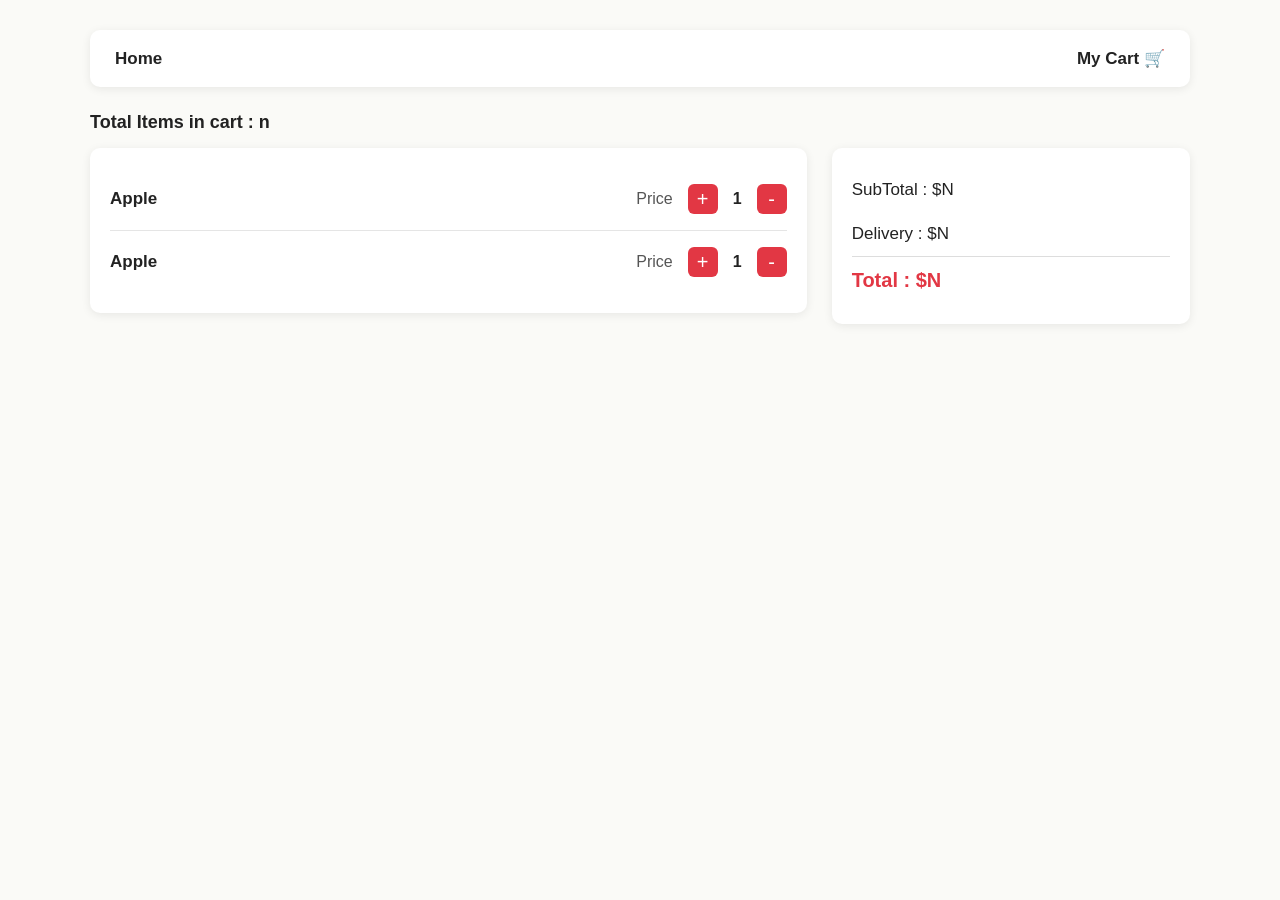
<file: cart.html>
<!DOCTYPE html>
<html lang="en">
<head>
  <meta charset="UTF-8">
  <meta name="viewport" content="width=device-width, initial-scale=1.0">
  <title></title>
  <link rel="stylesheet" href="style.css">
</head>

<body>
  <div id="cart-main">
    <div class="navbarr">
      <a href="index.html">Home</a>
      <a href="">My Cart 🛒</a>
    </div>

    <div id="cart-capacity">
      <div>Total Items in cart : n</div>
    </div>

    <div id="totalcart-details">
      <div id="product">

        <div class="cart-item">
          <p>Apple</p>
          <p>Price</p>

          <div class="quantity">
            <button class="plus">+</button>
            <p>1</p>
            <button class="minus">-</button>
          </div>
        </div>

        <div class="cart-item">
          <p>Apple</p>
          <p>Price</p>

          <div class="quantity">
            <button class="plus">+</button>
            <p>1</p>
            <button class="minus">-</button>
          </div>
        </div>

      </div>

      <div id="orderSummary">
        <div id="sub-total">SubTotal : $N</div>
        <div id="delivery">Delivery : $N</div>
        <hr>
        <div id="total">Total : $N</div>
      </div>
    </div>
  </div>

  <!-- <script src="script.js"></script> -->
</body>
</html>
</file>
<file: style.css>
* {
    margin: 0;
    padding: 0;
    box-sizing: border-box;
}

html {
    scroll-behavior: smooth;
}

body {
    font-family: Arial, Helvetica, sans-serif;
    background-color: #FAFAF7;
    color: #222;
    overflow-x: hidden;
}

#main {
    width: 100%;
}


/* =====================================================
   NAVBAR
===================================================== */

.navbar {
    width: 100%;
    min-height: 72px;

    display: flex;
    align-items: center;

    padding: 0 6%;
    gap: 30px;

    background-color: #FFFFFF;

    border-bottom: 1px solid #E5E9E6;

    position: sticky;
    top: 0;

    z-index: 100;

    box-shadow: 0 2px 10px rgba(0, 0, 0, 0.03);
}


/* =====================================================
   BRAND
===================================================== */

#brand {
    display: flex;
    align-items: center;

    gap: 8px;

    color: #176B5B;

    font-size: 24px;
    font-weight: 700;

    white-space: nowrap;

    cursor: pointer;
}

#brand span:first-child {
    font-size: 22px;
}


/* =====================================================
   NAVIGATION LINKS
===================================================== */

#Account\/login,
#categories {
    font-size: 14px;
    font-weight: 600;

    color: #3F4743;

    cursor: pointer;

    white-space: nowrap;

    transition: color 0.2s ease;
}

#Account\/login:hover,
#categories:hover {
    color: #176B5B;
}


/* =====================================================
   SEARCH BAR
===================================================== */

#searchbar {
    flex: 1;

    max-width: 560px;

    margin-left: auto;
}

#searchbar input {
    width: 100%;
    height: 43px;

    padding: 0 18px;

    border: 1px solid #DDE3DF;

    border-radius: 10px;

    outline: none;

    background-color: #F6F8F6;

    color: #222;

    font-size: 14px;

    transition: all 0.2s ease;
}

#searchbar input::placeholder {
    color: #8A928E;
}

#searchbar input:focus {
    background-color: #FFFFFF;

    border-color: #176B5B;

    box-shadow: 0 0 0 3px rgba(23, 107, 91, 0.08);
}


/* =====================================================
   CART BUTTON
===================================================== */

#cart {
    padding: 10px 18px;

    background-color: #176B5B;

    color: #FFFFFF !important;

    border-radius: 8px;

    font-size: 14px;
    font-weight: 600;

    cursor: pointer;

    white-space: nowrap;

    transition: all 0.2s ease;
}

#cart:hover {
    background-color: #125548;

    transform: translateY(-1px);
}


/* =====================================================
   EXPLORE ITEMS HEADING
===================================================== */

#Explore-sec {
    margin: 38px 6% 22px;

    color: #202522;

    font-size: 30px;
    font-weight: 700;
}


/* =====================================================
   GENERAL SECTIONS
===================================================== */

.section {
    width: 88%;

    margin: 0 auto;

    display: grid;

    grid-template-columns: repeat(6, 1fr);

    gap: 24px;
}


/* =====================================================
   CATEGORY / PRODUCT CARDS
===================================================== */

.items {
    width: 100%;

    background-color: #FFFFFF;

    border: 1px solid #E5EAE7;

    border-radius: 15px;

    overflow: hidden;

    cursor: pointer;

    transition:
        transform 0.25s ease,
        box-shadow 0.25s ease,
        border-color 0.25s ease;
}

.items:hover {
    transform: translateY(-6px);

    border-color: #B8D8CE;

    box-shadow: 0 12px 28px rgba(23, 107, 91, 0.10);
}


/* =====================================================
   CARD IMAGES
===================================================== */

.items img {
    display: block;

    width: 100%;

    aspect-ratio: 1 / 1.05;

    object-fit: cover;

    transition: transform 0.3s ease;
}

.items:hover img {
    transform: scale(1.04);
}


/* =====================================================
   CARD TEXT
===================================================== */

.items p {
    min-height: 48px;

    display: flex;
    align-items: center;
    justify-content: center;

    padding: 9px 8px;

    background-color: #FFFFFF;

    color: #303834;

    font-size: 14px;
    font-weight: 600;

    text-align: center;

    line-height: 1.3;
}


/* =====================================================
   SECTION HEADINGS
===================================================== */

.h2 {
    margin: 48px 6% 22px;

    padding-top: 25px;

    border-top: 1px solid #E2E7E4;

    color: #202522;

    font-size: 30px;
    font-weight: 700;
}


/* =====================================================
   HOT DEALS
===================================================== */

#hotdeals .items {
    border-color: #E2E9E5;
}

#hotdeals .items:hover {
    border-color: #9BC9BA;

    box-shadow: 0 12px 30px rgba(23, 107, 91, 0.12);
}

#hotdeals .items p {
    color: #176B5B;
}


/* =====================================================
   DAILY ESSENTIALS
===================================================== */

#daily-essentials .items {
    background-color: #F7F9F5;
}

#daily-essentials .items p {
    background-color: #FFFFFF;
}


/* =====================================================
   BRAND / ABOUT SECTION
===================================================== */

#our-section {
    width: 100%;

    min-height: 210px;

    margin-top: 70px;

    padding: 45px 8%;

    display: flex;
    align-items: center;
    justify-content: center;

    gap: 60px;

    background-color: #EEF7F3;

    border-top: 1px solid #D5E8E1;
    border-bottom: 1px solid #D5E8E1;
}

#our-section p:first-child {
    color: #176B5B;

    font-size: 42px;
    font-weight: 700;
}

#our-section p:nth-child(2) {
    color: #4A5651;

    font-size: 18px;
    font-weight: 500;
}


/* =====================================================
   FOOTER
===================================================== */

#footer {
    width: 100%;

    background-color: #17231F;

    color: white;
}


/* =====================================================
   FOOTER UPPER
===================================================== */

#upper {
    width: 80%;

    margin: 0 auto;

    padding: 50px 0;

    display: flex;

    justify-content: center;

    gap: 180px;
}


/* =====================================================
   FOOTER COLUMNS
===================================================== */

#customer,
#company {
    min-width: 150px;

    display: flex;
    flex-direction: column;

    gap: 14px;
}

#customer p,
#company p {
    margin-bottom: 8px;

    color: #FFFFFF;

    font-size: 17px;
    font-weight: 700;
}

#footer a {
    color: #AEBAB5;

    font-size: 14px;

    text-decoration: none;

    transition: color 0.2s ease;
}

#footer a:hover {
    color: #FFFFFF;
}


/* =====================================================
   FOOTER LOWER
===================================================== */

#lower {
    padding: 20px;

    text-align: center;

    border-top: 1px solid #304039;
}

#lower p {
    color: #87938E;

    font-size: 13px;
}


/* =====================================================
   TABLET
===================================================== */

@media (max-width: 1100px) {

    .navbar {
        padding: 0 4%;

        gap: 20px;
    }

    #brand {
        font-size: 22px;
    }

    .section {
        grid-template-columns: repeat(4, 1fr);

        gap: 20px;
    }

    #Explore-sec,
    .h2 {
        margin-left: 5%;
        margin-right: 5%;
    }

    #upper {
        gap: 100px;
    }
}


/* =====================================================
   MOBILE
===================================================== */

@media (max-width: 700px) {

    /* -------------------------
       NAVBAR
    ------------------------- */

    .navbar {
        min-height: auto;

        display: grid;

        grid-template-columns: 1fr 1fr;

        gap: 12px;

        padding: 15px 5%;
    }


    /* Brand */

    #brand {
        grid-column: 1 / -1;

        justify-content: center;

        font-size: 23px;
    }


    /* Search */

    #searchbar {
        grid-column: 1 / -1;

        grid-row: 2;

        width: 100%;

        max-width: none;

        margin: 0;
    }


    /* Account */

    #Account\/login {
        grid-column: 1;

        grid-row: 3;

        text-align: center;
    }


    /* Categories */

    #categories {
        grid-column: 2;

        grid-row: 3;

        text-align: center;
    }


    /* Cart */

    #cart {
        grid-column: 1 / -1;

        grid-row: 4;

        text-align: center;
    }


    /* -------------------------
       HEADINGS
    ------------------------- */

    #Explore-sec {
        margin: 30px 5% 18px;

        font-size: 26px;
    }

    .h2 {
        margin: 35px 5% 18px;

        padding-top: 20px;

        font-size: 26px;
    }


    /* -------------------------
       CARDS
    ------------------------- */

    .section {
        width: 90%;

        grid-template-columns: repeat(2, 1fr);

        gap: 16px;
    }

    .items {
        border-radius: 13px;
    }

    .items p {
        min-height: 45px;

        padding: 8px;

        font-size: 13px;
    }


    /* -------------------------
       BRAND SECTION
    ------------------------- */

    #our-section {
        min-height: 190px;

        padding: 35px 20px;

        flex-direction: column;

        gap: 8px;

        text-align: center;
    }

    #our-section p:first-child {
        font-size: 34px;
    }

    #our-section p:nth-child(2) {
        font-size: 16px;
    }


    /* -------------------------
       FOOTER
    ------------------------- */

    #upper {
        width: 90%;

        padding: 40px 0;

        gap: 55px;
    }

    #customer p,
    #company p {
        font-size: 15px;
    }

    #footer a {
        font-size: 13px;
    }
}


/* =====================================================
   SMALL MOBILE
===================================================== */

@media (max-width: 400px) {

    #brand {
        font-size: 21px;
    }

    .section {
        gap: 12px;
    }

    .items p {
        font-size: 12px;
    }

    #upper {
        gap: 30px;
    }

    #our-section p:first-child {
        font-size: 30px;
    }
}

#category-name{
font-family: "Slackside One", cursive;
    font-weight: 400;
    font-style: normal;
    font-size: 2.5rem;
    padding: 10px;   
}
#itemss{
    display: flex;
    flex-wrap: wrap;
}
.item{
    display: flex;
    flex-direction: column;
   margin: 2rem;
    height: 40vh;
    width: 12%;
    background-color: rgb(198, 223, 244);
    border-radius: 15px;
    padding: 0.5rem;
}
.item img{
     height: 100%;
    width: 100%;
}
.item button{
    border: none;
    background-color: #2E7D32;
    color: white;
    border-radius: 0.7rem;
    height: 2.5rem;
}
/* form */

/* Hide form */
#product-form.hidee {
    display: none;
}

/* Product Form */
#product-form {
    width: 400px;
    padding: 28px;
    background: #ffffff;
    border: 1px solid #e5e7eb;
    border-radius: 16px;
    box-shadow: 0 12px 35px rgba(0, 0, 0, 0.12);

    display: flex;
    flex-direction: column;
    gap: 8px;

    position: fixed;
    top: 50%;
    left: 50%;
    transform: translate(-50%, -50%);

    z-index: 1000;
}


/* Labels */
#product-form label {
    margin-top: 10px;

    font-size: 14px;
    font-weight: 600;
    color: #374151;
}

/* Inputs */
#product-form input {
    width: 100%;
    height: 44px;
    padding: 0 13px;

    box-sizing: border-box;

    border: 1px solid #d1d5db;
    border-radius: 8px;

    background: #f9fafb;
    color: #111827;

    font-size: 14px;

    outline: none;

    transition: 0.2s ease;
}

/* Input focus */
#product-form input:focus {
    border-color: #16a34a;
    background: #ffffff;
    box-shadow: 0 0 0 3px rgba(22, 163, 74, 0.12);
}

/* Placeholder */
#product-form input::placeholder {
    color: #9ca3af;
}

/* Buttons container-like spacing */
#product-form button {
    height: 44px;
    margin-top: 12px;

    border: none;
    border-radius: 8px;

    font-size: 14px;
    font-weight: 600;

    cursor: pointer;

    transition: all 0.2s ease;
}

/* Add Product button */
#addproducts {
    background: #16a34a;
    color: white;
}

#addproducts:hover {
    background: #15803d;
    transform: translateY(-1px);
}

#addproducts:active {
    transform: translateY(0);
}

/* Close button */
#closebtn {
    margin-top: 0 !important;

    background: #f3f4f6;
    color: #374151;

    border: 1px solid #e5e7eb !important;
}

#closebtn:hover {
    background: #fee2e2;
    color: #dc2626;
}

#add-items{
    border-radius: 7px;
    height: 2rem;
    width: 5rem;
    outline: none;
    border: none;
    margin: 1rem;
    background-color: #16a34a;
    color: white;
}

/* My cart*/
#cart-main {
  width: min(1100px, 92%);
  margin: 30px auto;
}

.navbarr {
  display: flex;
  align-items: center;
  justify-content: space-between;
  padding: 18px 25px;
  background-color: white;
  border-radius: 10px;
  box-shadow: 0 2px 10px rgba(0, 0, 0, 0.08);
}

.navbarr a {
  color: #222;
  font-size: 17px;
  font-weight: bold;
  text-decoration: none;
}

.navbarr a:hover {
  color: #e23744;
}

#cart-capacity {
  margin: 25px 0 15px;
  font-size: 18px;
  font-weight: bold;
}

#totalcart-details {
  display: grid;
  grid-template-columns: 2fr 1fr;
  gap: 25px;
  align-items: start;
}

#product,
#orderSummary {
  padding: 20px;
  background-color: white;
  border-radius: 10px;
  box-shadow: 0 2px 10px rgba(0, 0, 0, 0.08);
}

.cart-item {
  display: flex;
  align-items: center;
  justify-content: space-between;
  gap: 15px;
  padding: 16px 0;
  border-bottom: 1px solid #e5e5e5;
}

.cart-item:last-child {
  border-bottom: none;
}

.cart-item > p:first-child {
  flex: 1;
  font-size: 17px;
  font-weight: bold;
}

.cart-item > p:nth-child(2) {
  color: #555;
}

.quantity {
  display: flex;
  align-items: center;
  gap: 12px;
}

.quantity button {
  width: 30px;
  height: 30px;
  border: none;
  border-radius: 6px;
  background-color: #e23744;
  color: white;
  font-size: 20px;
  cursor: pointer;
}

.quantity button:hover {
  background-color: #c91e2a;
}

.quantity p {
  min-width: 15px;
  text-align: center;
  font-weight: bold;
}

#orderSummary {
  font-size: 17px;
}

#orderSummary > div {
  padding: 12px 0;
}

#orderSummary hr {
  border: none;
  border-top: 1px solid #ddd;
}

#total {
  color: #e23744;
  font-size: 20px;
  font-weight: bold;
}

@media (max-width: 700px) {
  #totalcart-details {
    grid-template-columns: 1fr;
  }

  .cart-item {
    flex-wrap: wrap;
  }

  .quantity {
    width: 100%;
    justify-content: flex-end;
  }
}
</file>
